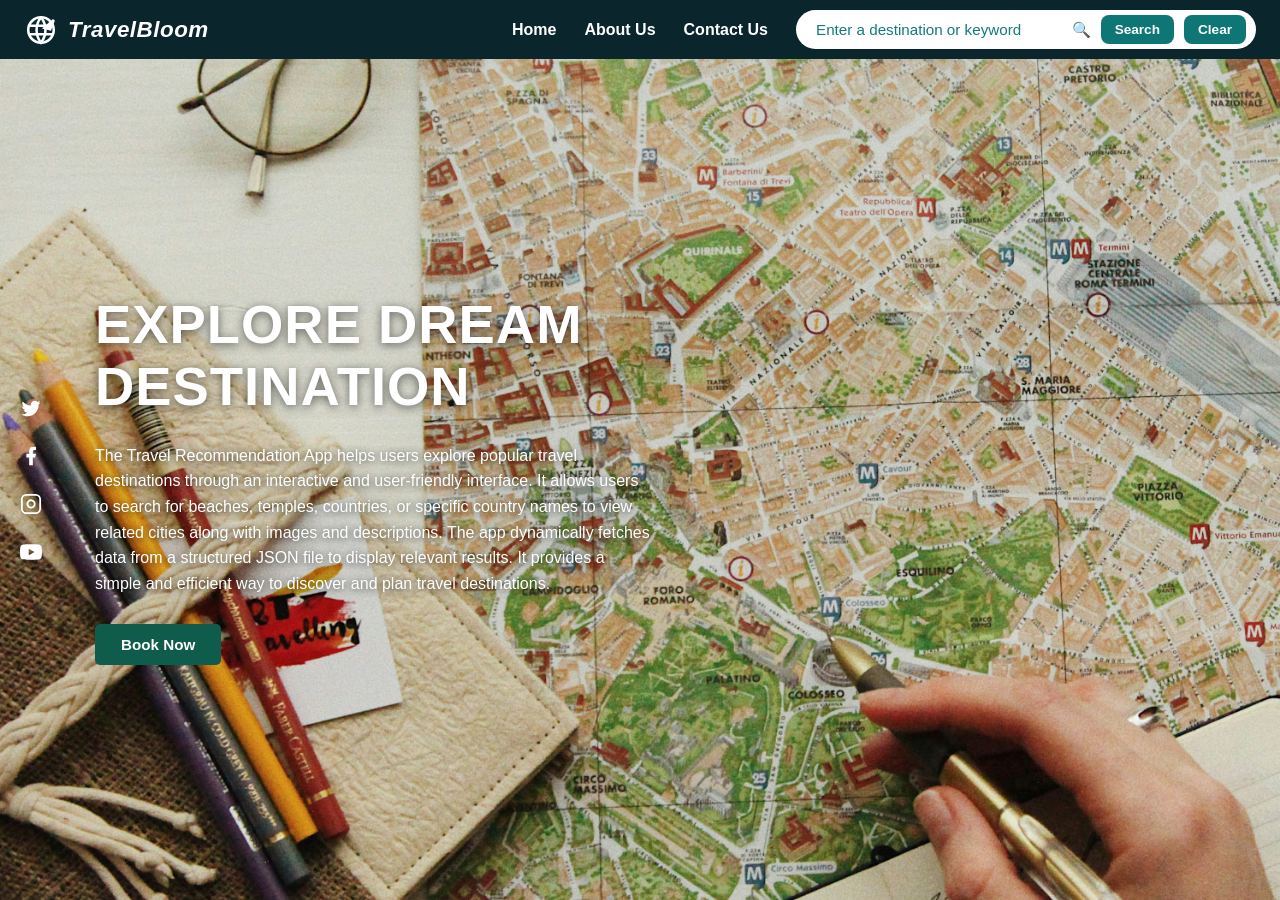
<file: index.html>
<!DOCTYPE html>
<html lang="en">
<head>
    <meta charset="UTF-8">
    <meta name="viewport" content="width=device-width, initial-scale=1.0">
    <title>TravelBloom</title>
    <link rel="stylesheet" href="styles.css">
</head>
<body>
    <!-- Navigation Bar -->
    <nav class="navbar">
        <!-- Left: Brand Logo & Name -->
        <div class="nav-brand">
            <svg class="brand-logo" viewBox="0 0 24 24" fill="none" stroke="currentColor" stroke-width="1.8" aria-hidden="true">
                <circle cx="12" cy="12" r="9"></circle>
                <path d="M3.6 9h16.8M3.6 15h16.8"></path>
                <path d="M12 3a14.5 14.5 0 0 1 0 18 14.5 14.5 0 0 1 0-18"></path>
                <path d="M14.5 10.5L21 5l-2.5 6.5L14.5 10.5z" fill="currentColor"></path>
            </svg>
            <span class="brand-name">TravelBloom</span>
        </div>

        <!-- Topmost Center: Navigation Links -->
        <ul class="nav-links">
            <li><a href="index.html">Home</a></li>
            <li><a href="about_us.html">About Us</a></li>
            <li><a href="contact_us.html">Contact Us</a></li>
        </ul>

        <!-- Rightmost Corner: Search Bar & Action Buttons -->
        <div class="search-container">
            <input 
                type="text" 
                id="searchInput" 
                placeholder="Enter a destination or keyword" 
                aria-label="Enter a destination or keyword"
            >
            <span class="search-icon" aria-hidden="true">&#128269;</span>
            <button type="button" id="btnSearch" class="nav-btn">Search</button>
            <button type="reset" id="btnReset" class="nav-btn">Clear</button>
        </div>
    </nav>

    <!-- Home Page Hero Section -->
    <main class="hero-section home-hero">
        <!-- Leftmost Center: Vertically Stacked Social Media Icons -->
        <aside class="social-sidebar" aria-label="Social Media Links">
            <a href="#" aria-label="Twitter" class="social-link">
                <svg viewBox="0 0 24 24" fill="currentColor" width="22" height="22">
                    <path d="M22.46 6c-.77.35-1.6.58-2.46.69.88-.53 1.56-1.37 1.88-2.38-.83.5-1.75.85-2.72 1.05C18.37 4.5 17.26 4 16 4c-2.35 0-4.27 1.92-4.27 4.29 0 .34.04.67.11.98C8.28 9.09 5.11 7.38 3 4.79c-.37.63-.58 1.37-.58 2.15 0 1.49.75 2.81 1.91 3.56-.71 0-1.37-.2-1.95-.5v.03c0 2.08 1.48 3.82 3.44 4.21a4.22 4.22 0 0 1-1.93.07 4.28 4.28 0 0 0 4 2.98 8.521 8.521 0 0 1-5.33 1.84c-.34 0-.68-.02-1.02-.06C3.44 20.29 5.7 21 8.12 21 16 21 20.33 14.46 20.33 8.79c0-.19 0-.37-.01-.56.84-.6 1.56-1.36 2.14-2.23z"/>
                </svg>
            </a>
            <a href="#" aria-label="Facebook" class="social-link">
                <svg viewBox="0 0 24 24" fill="currentColor" width="22" height="22">
                    <path d="M14 13.5h2.5l1-4H14v-2c0-1.03 0-2 2-2h1.5V2.14c-.326-.043-1.557-.14-2.857-.14C11.928 2 10 3.657 10 6.7v2.8H7v4h3V22h4v-8.5z"/>
                </svg>
            </a>
            <a href="#" aria-label="Instagram" class="social-link">
                <svg viewBox="0 0 24 24" fill="none" stroke="currentColor" stroke-width="2" width="22" height="22">
                    <rect x="2" y="2" width="20" height="20" rx="5" ry="5"></rect>
                    <path d="M16 11.37A4 4 0 1 1 12.63 8 4 4 0 0 1 16 11.37z"></path>
                    <line x1="17.5" y1="6.5" x2="17.51" y2="6.5"></line>
                </svg>
            </a>
            <a href="#" aria-label="YouTube" class="social-link">
                <svg viewBox="0 0 24 24" fill="currentColor" width="22" height="22">
                    <path d="M23.498 6.186a3.016 3.016 0 0 0-2.122-2.136C19.505 3.545 12 3.545 12 3.545s-7.505 0-9.377.505A3.017 3.017 0 0 0 .502 6.186C0 8.07 0 12 0 12s0 3.93.502 5.814a3.016 3.016 0 0 0 2.122 2.136c1.871.505 9.376.505 9.376.505s7.505 0 9.377-.505a3.015 3.015 0 0 0 2.122-2.136C24 15.93 24 12 24 12s0-3.93-.502-5.814zM9.545 15.568V8.432L15.818 12l-6.273 3.568z"/>
                </svg>
            </a>
        </aside>

        <!-- Hero Headline, Introduction & CTA (Hidden when search results are shown) -->
        <section id="heroContent" class="hero-content">
            <h1>EXPLORE DREAM<br>DESTINATION</h1>
            <p>
                The Travel Recommendation App helps users explore popular travel destinations
                through an interactive and user-friendly interface. It allows users to search for
                beaches, temples, countries, or specific country names to view related cities along
                with images and descriptions. The app dynamically fetches data from a structured
                JSON file to display relevant results. It provides a simple and efficient way to
                discover and plan travel destinations.
            </p>
            <button type="button" class="book-btn">Book Now</button>
        </section>

        <!-- Recommendation Results Grid Section (Shown only after clicking Search) -->
        <section id="resultsSection" class="results-section" style="display: none;" aria-live="polite">
            <h2 class="results-heading">Search Results</h2>
            <div id="resultContainer" class="results-grid"></div>
        </section>
    </main>

    <script src="script.js"></script>
</body>
</html>
</file>
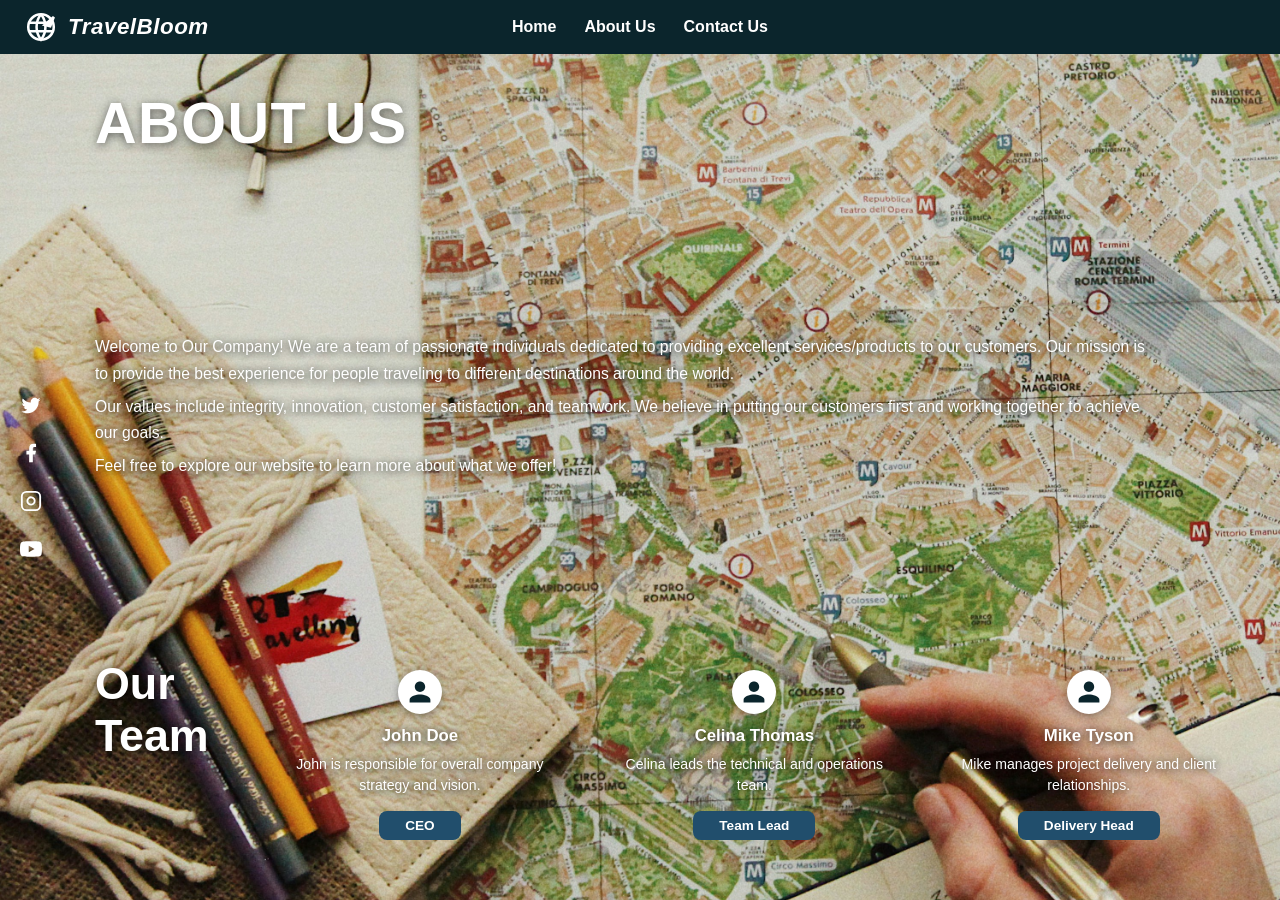
<file: about_us.html>
<!DOCTYPE html>
<html lang="en">
<head>
    <meta charset="UTF-8">
    <meta name="viewport" content="width=device-width, initial-scale=1.0">
    <title>About Us - TravelBloom</title>
    <link rel="stylesheet" href="styles.css">
</head>
<body>
    <!-- Navigation Bar (Links Only, No Search Bar) -->
    <nav class="navbar">
        <!-- Left: Brand Logo & Name -->
        <div class="nav-brand">
            <svg class="brand-logo" viewBox="0 0 24 24" fill="none" stroke="currentColor" stroke-width="1.8" aria-hidden="true">
                <circle cx="12" cy="12" r="9"></circle>
                <path d="M3.6 9h16.8M3.6 15h16.8"></path>
                <path d="M12 3a14.5 14.5 0 0 1 0 18 14.5 14.5 0 0 1 0-18"></path>
                <path d="M14.5 10.5L21 5l-2.5 6.5L14.5 10.5z" fill="currentColor"></path>
            </svg>
            <span class="brand-name">TravelBloom</span>
        </div>

        <!-- Topmost Center: Navigation Links -->
        <ul class="nav-links">
            <li><a href="index.html">Home</a></li>
            <li><a href="about_us.html">About Us</a></li>
            <li><a href="contact_us.html">Contact Us</a></li>
        </ul>
    </nav>

    <!-- About Us Hero Section -->
    <main class="hero-section about-hero">
        <!-- Leftmost Center: Vertically Stacked Social Media Icons -->
        <aside class="social-sidebar" aria-label="Social Media Links">
            <a href="#" aria-label="Twitter" class="social-link">
                <svg viewBox="0 0 24 24" fill="currentColor" width="22" height="22">
                    <path d="M22.46 6c-.77.35-1.6.58-2.46.69.88-.53 1.56-1.37 1.88-2.38-.83.5-1.75.85-2.72 1.05C18.37 4.5 17.26 4 16 4c-2.35 0-4.27 1.92-4.27 4.29 0 .34.04.67.11.98C8.28 9.09 5.11 7.38 3 4.79c-.37.63-.58 1.37-.58 2.15 0 1.49.75 2.81 1.91 3.56-.71 0-1.37-.2-1.95-.5v.03c0 2.08 1.48 3.82 3.44 4.21a4.22 4.22 0 0 1-1.93.07 4.28 4.28 0 0 0 4 2.98 8.521 8.521 0 0 1-5.33 1.84c-.34 0-.68-.02-1.02-.06C3.44 20.29 5.7 21 8.12 21 16 21 20.33 14.46 20.33 8.79c0-.19 0-.37-.01-.56.84-.6 1.56-1.36 2.14-2.23z"/>
                </svg>
            </a>
            <a href="#" aria-label="Facebook" class="social-link">
                <svg viewBox="0 0 24 24" fill="currentColor" width="22" height="22">
                    <path d="M14 13.5h2.5l1-4H14v-2c0-1.03 0-2 2-2h1.5V2.14c-.326-.043-1.557-.14-2.857-.14C11.928 2 10 3.657 10 6.7v2.8H7v4h3V22h4v-8.5z"/>
                </svg>
            </a>
            <a href="#" aria-label="Instagram" class="social-link">
                <svg viewBox="0 0 24 24" fill="none" stroke="currentColor" stroke-width="2" width="22" height="22">
                    <rect x="2" y="2" width="20" height="20" rx="5" ry="5"></rect>
                    <path d="M16 11.37A4 4 0 1 1 12.63 8 4 4 0 0 1 16 11.37z"></path>
                    <line x1="17.5" y1="6.5" x2="17.51" y2="6.5"></line>
                </svg>
            </a>
            <a href="#" aria-label="YouTube" class="social-link">
                <svg viewBox="0 0 24 24" fill="currentColor" width="22" height="22">
                    <path d="M23.498 6.186a3.016 3.016 0 0 0-2.122-2.136C19.505 3.545 12 3.545 12 3.545s-7.505 0-9.377.505A3.017 3.017 0 0 0 .502 6.186C0 8.07 0 12 0 12s0 3.93.502 5.814a3.016 3.016 0 0 0 2.122 2.136c1.871.505 9.376.505 9.376.505s7.505 0 9.377-.505a3.015 3.015 0 0 0 2.122-2.136C24 15.93 24 12 24 12s0-3.93-.502-5.814zM9.545 15.568V8.432L15.818 12l-6.273 3.568z"/>
                </svg>
            </a>
        </aside>

        <!-- About Us Content Container -->
        <div class="about-container">
            <h1 class="about-title">ABOUT US</h1>

            <!-- Company Description Box -->
            <section class="company-info-box">
                <p>
                    Welcome to Our Company! We are a team of passionate individuals dedicated to providing excellent services/products to our customers. Our mission is to provide the best experience for people traveling to different destinations around the world.
                </p>
                <p>
                    Our values include integrity, innovation, customer satisfaction, and teamwork. We believe in putting our customers first and working together to achieve our goals.
                </p>
                <p>
                    Feel free to explore our website to learn more about what we offer!
                </p>
            </section>

            <!-- Our Team Section -->
            <section class="team-section">
                <h2 class="team-heading">Our<br>Team</h2>

                <div class="team-cards">
                    <!-- Team Member 1 -->
                    <div class="team-card">
                        <div class="member-avatar" aria-hidden="true">
                            <svg viewBox="0 0 24 24" fill="currentColor" width="26" height="26">
                                <path d="M12 12c2.7 0 4.8-2.1 4.8-4.8S14.7 2.4 12 2.4 7.2 4.5 7.2 7.2 9.3 12 12 12zm0 2.4c-3.2 0-9.6 1.6-9.6 4.8v2.4h19.2v-2.4c0-3.2-6.4-4.8-9.6-4.8z"/>
                            </svg>
                        </div>
                        <h3>John Doe</h3>
                        <p>John is responsible for overall company strategy and vision.</p>
                        <span class="role-badge">CEO</span>
                    </div>

                    <!-- Team Member 2 -->
                    <div class="team-card">
                        <div class="member-avatar" aria-hidden="true">
                            <svg viewBox="0 0 24 24" fill="currentColor" width="26" height="26">
                                <path d="M12 12c2.7 0 4.8-2.1 4.8-4.8S14.7 2.4 12 2.4 7.2 4.5 7.2 7.2 9.3 12 12 12zm0 2.4c-3.2 0-9.6 1.6-9.6 4.8v2.4h19.2v-2.4c0-3.2-6.4-4.8-9.6-4.8z"/>
                            </svg>
                        </div>
                        <h3>Celina Thomas</h3>
                        <p>Celina leads the technical and operations team.</p>
                        <span class="role-badge">Team Lead</span>
                    </div>

                    <!-- Team Member 3 -->
                    <div class="team-card">
                        <div class="member-avatar" aria-hidden="true">
                            <svg viewBox="0 0 24 24" fill="currentColor" width="26" height="26">
                                <path d="M12 12c2.7 0 4.8-2.1 4.8-4.8S14.7 2.4 12 2.4 7.2 4.5 7.2 7.2 9.3 12 12 12zm0 2.4c-3.2 0-9.6 1.6-9.6 4.8v2.4h19.2v-2.4c0-3.2-6.4-4.8-9.6-4.8z"/>
                            </svg>
                        </div>
                        <h3>Mike Tyson</h3>
                        <p>Mike manages project delivery and client relationships.</p>
                        <span class="role-badge">Delivery Head</span>
                    </div>
                </div>
            </section>
        </div>
    </main>
</body>
</html>
</file>
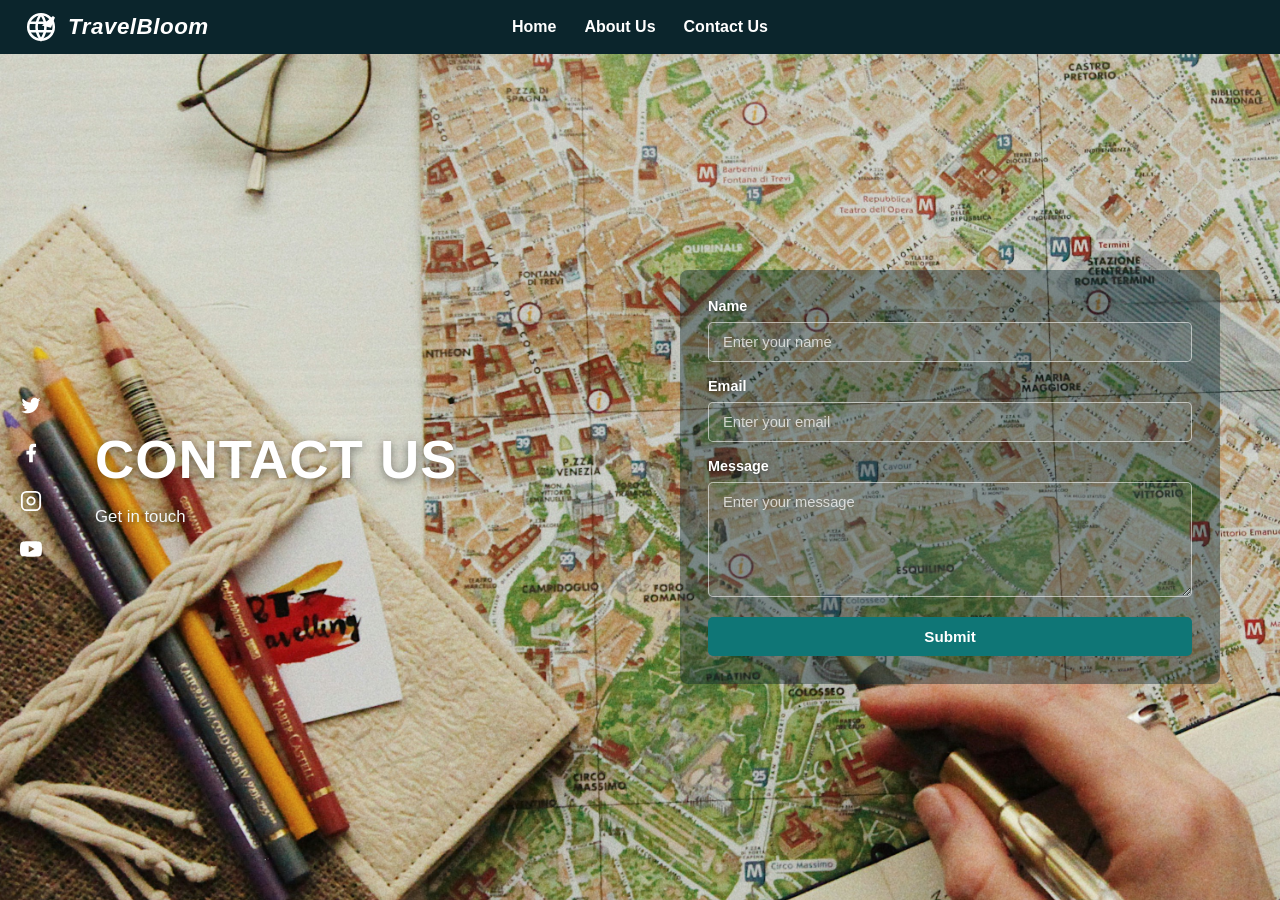
<file: contact_us.html>
<!DOCTYPE html>
<html lang="en">
<head>
    <meta charset="UTF-8">
    <meta name="viewport" content="width=device-width, initial-scale=1.0">
    <title>Contact Us - TravelBloom</title>
    <link rel="stylesheet" href="styles.css">
</head>
<body>
    <!-- Navigation Bar (Links Only) -->
    <nav class="navbar">
        <!-- Left: Brand Logo & Name -->
        <div class="nav-brand">
            <svg class="brand-logo" viewBox="0 0 24 24" fill="none" stroke="currentColor" stroke-width="1.8" aria-hidden="true">
                <circle cx="12" cy="12" r="9"></circle>
                <path d="M3.6 9h16.8M3.6 15h16.8"></path>
                <path d="M12 3a14.5 14.5 0 0 1 0 18 14.5 14.5 0 0 1 0-18"></path>
                <path d="M14.5 10.5L21 5l-2.5 6.5L14.5 10.5z" fill="currentColor"></path>
            </svg>
            <span class="brand-name">TravelBloom</span>
        </div>

        <!-- Topmost Center: Navigation Links -->
        <ul class="nav-links">
            <li><a href="index.html">Home</a></li>
            <li><a href="about_us.html">About Us</a></li>
            <li><a href="contact_us.html">Contact Us</a></li>
        </ul>
    </nav>

    <!-- Contact Us Hero Section -->
    <main class="hero-section contact-hero">
        <!-- Leftmost Center: Vertically Stacked Social Media Icons -->
        <aside class="social-sidebar" aria-label="Social Media Links">
            <a href="#" aria-label="Twitter" class="social-link">
                <svg viewBox="0 0 24 24" fill="currentColor" width="22" height="22">
                    <path d="M22.46 6c-.77.35-1.6.58-2.46.69.88-.53 1.56-1.37 1.88-2.38-.83.5-1.75.85-2.72 1.05C18.37 4.5 17.26 4 16 4c-2.35 0-4.27 1.92-4.27 4.29 0 .34.04.67.11.98C8.28 9.09 5.11 7.38 3 4.79c-.37.63-.58 1.37-.58 2.15 0 1.49.75 2.81 1.91 3.56-.71 0-1.37-.2-1.95-.5v.03c0 2.08 1.48 3.82 3.44 4.21a4.22 4.22 0 0 1-1.93.07 4.28 4.28 0 0 0 4 2.98 8.521 8.521 0 0 1-5.33 1.84c-.34 0-.68-.02-1.02-.06C3.44 20.29 5.7 21 8.12 21 16 21 20.33 14.46 20.33 8.79c0-.19 0-.37-.01-.56.84-.6 1.56-1.36 2.14-2.23z"/>
                </svg>
            </a>
            <a href="#" aria-label="Facebook" class="social-link">
                <svg viewBox="0 0 24 24" fill="currentColor" width="22" height="22">
                    <path d="M14 13.5h2.5l1-4H14v-2c0-1.03 0-2 2-2h1.5V2.14c-.326-.043-1.557-.14-2.857-.14C11.928 2 10 3.657 10 6.7v2.8H7v4h3V22h4v-8.5z"/>
                </svg>
            </a>
            <a href="#" aria-label="Instagram" class="social-link">
                <svg viewBox="0 0 24 24" fill="none" stroke="currentColor" stroke-width="2" width="22" height="22">
                    <rect x="2" y="2" width="20" height="20" rx="5" ry="5"></rect>
                    <path d="M16 11.37A4 4 0 1 1 12.63 8 4 4 0 0 1 16 11.37z"></path>
                    <line x1="17.5" y1="6.5" x2="17.51" y2="6.5"></line>
                </svg>
            </a>
            <a href="#" aria-label="YouTube" class="social-link">
                <svg viewBox="0 0 24 24" fill="currentColor" width="22" height="22">
                    <path d="M23.498 6.186a3.016 3.016 0 0 0-2.122-2.136C19.505 3.545 12 3.545 12 3.545s-7.505 0-9.377.505A3.017 3.017 0 0 0 .502 6.186C0 8.07 0 12 0 12s0 3.93.502 5.814a3.016 3.016 0 0 0 2.122 2.136c1.871.505 9.376.505 9.376.505s7.505 0 9.377-.505a3.015 3.015 0 0 0 2.122-2.136C24 15.93 24 12 24 12s0-3.93-.502-5.814zM9.545 15.568V8.432L15.818 12l-6.273 3.568z"/>
                </svg>
            </a>
        </aside>

        <!-- Left Heading & Subtitle -->
        <section class="contact-header">
            <h1>CONTACT US</h1>
            <p>Get in touch</p>
        </section>

        <!-- Right Contact Form -->
        <section class="contact-form-wrapper">
            <form id="contactForm" class="contact-form">
                <div class="form-group">
                    <label for="name">Name</label>
                    <input 
                        type="text" 
                        id="name" 
                        name="name" 
                        placeholder="Enter your name" 
                        required
                    >
                </div>

                <div class="form-group">
                    <label for="email">Email</label>
                    <input 
                        type="email" 
                        id="email" 
                        name="email" 
                        placeholder="Enter your email" 
                        required
                    >
                </div>

                <div class="form-group">
                    <label for="message">Message</label>
                    <textarea 
                        id="message" 
                        name="message" 
                        rows="5" 
                        placeholder="Enter your message" 
                        required
                    ></textarea>
                </div>

                <button type="submit" class="submit-btn">Submit</button>
            </form>
        </section>
    </main>
</body>
</html>
</file>
<file: styles.css>
* {
    margin: 0;
    padding: 0;
    box-sizing: border-box;
    font-family: Arial, Helvetica, sans-serif;
}

body {
    min-height: 100vh;
    display: flex;
    flex-direction: column;
}

/* ==================== Navigation Bar ==================== */
.navbar {
    display: grid;
    grid-template-columns: 1fr auto 1fr;
    align-items: center;
    background-color: #0b252c;
    padding: 10px 24px;
    color: #ffffff;
    width: 100%;
    gap: 20px;
}

.nav-brand {
    display: flex;
    align-items: center;
    gap: 10px;
    justify-self: start;
}

.brand-logo {
    width: 34px;
    height: 34px;
    color: #ffffff;
    flex-shrink: 0;
}

.brand-name {
    font-size: 1.4rem;
    font-style: italic;
    font-weight: 600;
    letter-spacing: 0.5px;
    white-space: nowrap;
}

.nav-links {
    display: flex;
    flex-direction: row;
    align-items: center;
    list-style: none;
    gap: 28px;
    justify-self: center;
}

.nav-links a {
    color: #ffffff;
    text-decoration: none;
    font-size: 1rem;
    font-weight: 600;
    white-space: nowrap;
    transition: color 0.2s ease;
}

.nav-links a:hover {
    color: #4dd0e1;
}

.search-container {
    display: flex;
    flex-direction: row;
    align-items: center;
    justify-self: end;
    width: 100%;
    max-width: 460px;
    background-color: #ffffff;
    border-radius: 999px;
    padding: 5px 10px 5px 20px;
    gap: 10px;
}

.search-container input {
    border: none;
    outline: none;
    font-size: 0.95rem;
    flex: 1;
    min-width: 240px;
    color: #333333;
}

.search-container input::placeholder {
    color: #147a7a;
}

.search-icon {
    font-size: 0.95rem;
    color: #147a7a;
    flex-shrink: 0;
}

.nav-btn {
    background-color: #0f7676;
    color: #ffffff;
    border: none;
    border-radius: 8px;
    padding: 7px 14px;
    font-size: 0.85rem;
    font-weight: 600;
    cursor: pointer;
    white-space: nowrap;
    flex-shrink: 0;
    transition: background-color 0.2s ease;
}

.nav-btn:hover {
    background-color: #0b5959;
}

/* ==================== Shared Hero & Social Sidebar ==================== */
.hero-section {
    position: relative;
    flex: 1;
    display: flex;
    align-items: center;
    padding: 40px 40px 40px 95px;
    background-image: url("./image.jpg");
    background-size: cover;
    background-position: center;
    background-repeat: no-repeat;
    color: #ffffff;
}

.social-sidebar {
    position: absolute;
    left: 20px;
    top: 50%;
    transform: translateY(-50%);
    display: flex;
    flex-direction: column;
    align-items: center;
    gap: 26px;
}

.social-link {
    color: #ffffff;
    text-decoration: none;
    display: flex;
    align-items: center;
    justify-content: center;
    transition: transform 0.2s ease, color 0.2s ease;
}

.social-link:hover {
    color: #4dd0e1;
    transform: scale(1.15);
}

/* ==================== Home Page Content ==================== */
.hero-content {
    max-width: 560px;
}

.hero-content h1 {
    font-size: 3.4rem;
    font-weight: 800;
    line-height: 1.15;
    letter-spacing: 1px;
    margin-bottom: 24px;
    text-shadow: 0 2px 10px rgba(0, 0, 0, 0.55);
}

.hero-content p {
    font-size: 1rem;
    line-height: 1.6;
    margin-bottom: 28px;
    color: #ffffff;
    text-shadow: 0 1px 8px rgba(0, 0, 0, 0.75);
}

.book-btn {
    background-color: #0f5c4c;
    color: #ffffff;
    border: none;
    border-radius: 5px;
    padding: 12px 26px;
    font-size: 0.95rem;
    font-weight: 600;
    cursor: pointer;
    transition: background-color 0.2s ease;
}

.book-btn:hover {
    background-color: #0b463a;
}

/* ==================== About Us Page Content ==================== */
.about-hero {
    align-items: stretch;
    padding-top: 36px;
    padding-bottom: 48px;
}

.about-container {
    width: 100%;
    max-width: 1180px;
    display: flex;
    flex-direction: column;
    justify-content: space-between;
    gap: 40px;
}

.about-title {
    font-size: 3.6rem;
    font-weight: 800;
    letter-spacing: 1.5px;
    text-shadow: 0 2px 10px rgba(0, 0, 0, 0.55);
}

.company-info-box {
    max-width: 1060px;
    line-height: 1.7;
    font-size: 0.98rem;
    color: #ffffff;
    text-shadow: 0 1px 8px rgba(0, 0, 0, 0.85);
}

.company-info-box p + p {
    margin-top: 6px;
}

.team-section {
    display: flex;
    align-items: flex-start;
    gap: 60px;
}

.team-heading {
    font-size: 2.8rem;
    font-weight: 800;
    line-height: 1.15;
    text-shadow: 0 2px 10px rgba(0, 0, 0, 0.65);
    flex-shrink: 0;
}

.team-cards {
    flex: 1;
    display: grid;
    grid-template-columns: repeat(3, 1fr);
    gap: 32px;
}

.team-card {
    padding: 12px 16px;
    display: flex;
    flex-direction: column;
    align-items: center;
    text-align: center;
}

.member-avatar {
    width: 44px;
    height: 44px;
    border-radius: 50%;
    background-color: #ffffff;
    color: #0b252c;
    display: flex;
    align-items: center;
    justify-content: center;
    margin-bottom: 12px;
    box-shadow: 0 2px 8px rgba(0, 0, 0, 0.35);
}

.team-card h3 {
    font-size: 1.05rem;
    font-weight: 700;
    margin-bottom: 8px;
    text-shadow: 0 1px 8px rgba(0, 0, 0, 0.85);
}

.team-card p {
    font-size: 0.88rem;
    line-height: 1.45;
    color: #ffffff;
    margin-bottom: 16px;
    flex: 1;
    text-shadow: 0 1px 8px rgba(0, 0, 0, 0.85);
}

.role-badge {
    background-color: #214e6c;
    color: #ffffff;
    padding: 7px 26px;
    border-radius: 8px;
    font-size: 0.85rem;
    font-weight: 600;
}

/* ==================== Contact Us Page Content ==================== */
.contact-hero {
    justify-content: space-between;
    gap: 40px;
    padding-right: 60px;
}

.contact-header {
    flex: 1;
}

.contact-header h1 {
    font-size: 3.4rem;
    font-weight: 800;
    letter-spacing: 1px;
    margin-bottom: 16px;
    text-shadow: 0 2px 10px rgba(0, 0, 0, 0.45);
}

.contact-header p {
    font-size: 1.05rem;
    color: #f3f7f8;
    text-shadow: 0 1px 6px rgba(0, 0, 0, 0.6);
}

.contact-form-wrapper {
    flex: 1;
    max-width: 540px;
    background-color: rgba(11, 37, 44, 0.42);
    padding: 28px;
    border-radius: 8px;
}

.contact-form {
    display: flex;
    flex-direction: column;
    gap: 16px;
}

.form-group {
    display: flex;
    flex-direction: column;
    gap: 8px;
}

.form-group label {
    font-size: 0.9rem;
    font-weight: 600;
    color: #ffffff;
    text-shadow: 0 1px 4px rgba(0, 0, 0, 0.5);
}

.form-group input,
.form-group textarea {
    width: 100%;
    padding: 11px 14px;
    background-color: rgba(255, 255, 255, 0.08);
    border: 1px solid rgba(255, 255, 255, 0.55);
    border-radius: 5px;
    color: #ffffff;
    font-size: 0.92rem;
    outline: none;
    transition: border-color 0.2s ease, background-color 0.2s ease;
}

.form-group input::placeholder,
.form-group textarea::placeholder {
    color: rgba(255, 255, 255, 0.72);
}

.form-group input:focus,
.form-group textarea:focus {
    border-color: #4dd0e1;
    background-color: rgba(11, 37, 44, 0.45);
}

.form-group textarea {
    resize: vertical;
    min-height: 115px;
}

.submit-btn {
    width: 100%;
    background-color: #0f7676;
    color: #ffffff;
    border: none;
    border-radius: 5px;
    padding: 11px;
    font-size: 0.95rem;
    font-weight: 600;
    cursor: pointer;
    margin-top: 4px;
    transition: background-color 0.2s ease;
}

.submit-btn:hover {
    background-color: #0b5959;
}

/* ==================== Recommendation Results Grid ==================== */
.results-section {
    align-self: flex-start;
    width: 100%;
    padding-left: 16px;
}

.results-heading {
    font-size: 1.75rem;
    font-weight: 700;
    color: white;
    margin-bottom: 20px;
    text-shadow: 0 2px 6px rgba(0, 0, 0, 0.55);
}

.results-grid {
    display: grid;
    grid-auto-flow: column;
    grid-auto-columns: minmax(190px, 340px);
    gap: 24px;
    align-items: stretch;
}

.result-card {
    background-color: #ffffff;
    color: #1c2b30;
    border-radius: 10px;
    padding: 12px 12px 16px;
    box-shadow: 0 6px 18px rgba(0, 0, 0, 0.35);
    display: flex;
    flex-direction: column;
    text-align: center;
}

.result-card img {
    width: 100%;
    height: 195px;
    object-fit: cover;
    border-radius: 6px;
    display: block;
    margin-bottom: 10px;
}

.result-card-body h3 {
    font-size: 1.15rem;
    font-weight: 700;
    color: #111111;
    margin-bottom: 6px;
}

.result-card-body p {
    font-size: 0.88rem;
    line-height: 1.45;
    color: #333333;
}

.no-results {
    background-color: rgba(11, 37, 44, 0.85);
    color: #ffffff;
    padding: 18px 22px;
    border-radius: 8px;
    font-size: 0.95rem;
    line-height: 1.5;
    max-width: 520px;
}

.local-time {
    margin-top: 10px;
    padding: 6px 10px;
    background-color: #eef7f7;
    color: #0b252c;
    border-radius: 5px;
    font-size: 0.85rem;
    font-weight: 700;
}
</file>
